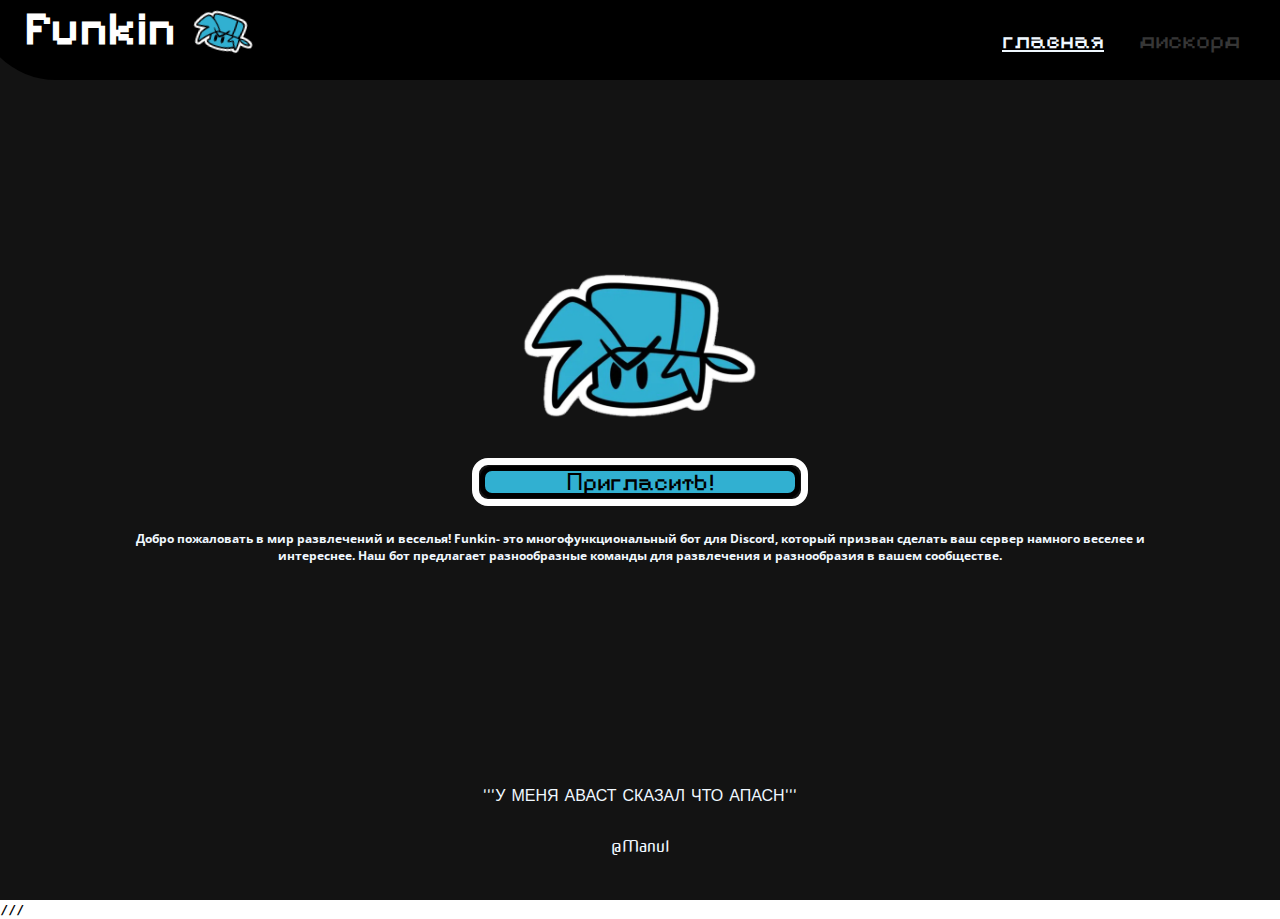
<file: index.html>
<!DOCTYPE html>
<html lang="en">
<head>
    <meta content="Funkin" property="og:title" />
    <meta content="Добро пожаловать в мир развлечений и веселья! Funkin- это многофункциональный бот для Discord, который призван сделать ваш сервер намного веселее и интереснее. Наш бот предлагает разнообразные команды для развлечения и разнообразия в вашем сообществе." property="og:description" />
    <meta content="https://funkin.fun" property="og:url" />
    <meta content="https://cdn.discordapp.com/avatars/1149430767466852406/c21730fa085992d4761e64b55650f123.png?size=1024" property="og:image" />
    <meta content="#31b0d1" data-react-helmet="true" name="theme-color" />
    <meta charset="UTF-8">
    <meta name="viewport" content="width=device-width, initial-scale=1.0">
    <title id="animatedTitle">Funkin</title>
    <link rel="stylesheet" href="style.css">

</head>
<body>
    <div class="main">
        <div class="header">
            
            <div class="funkin-site-name">
                <h1>Funkin</h1>
                <img src="assets/bot-funkin.png" alt="funkin-ico">
            </div> 
            <div class="funkin-src">
                <a style="color: aliceblue; text-decoration: underline;" href="#">Главная</a>
                <a href="https://discord.gg/jznfMFNPrT">дискорд</a>
            </div>
        </div>
        
        <div class="main-body">
            <img src="assets/bot-funkin.png" alt="funkin-ico">
            <button class="invite-button" onclick="botInvite()">
               
            </button>
            <h1>Добро пожаловать в мир развлечений и веселья! Funkin- это многофункциональный бот для Discord, который призван сделать ваш сервер намного веселее и интереснее. Наш бот предлагает разнообразные команды для развлечения и разнообразия в вашем сообществе.</h1>
        </div>
        <div class="citates enter">
            <p class="citata">
                Да, жизнь это боль, но мы созданны страдать

            </p>
            <p class="author-citate">
                @_Kamikotto_
            </p>
        </div>
        <div class="progressBar"></div>
    </div>
    ///

    <script src="main.js"></script>
</body>
</html>
</file>
<file: style.css>
@import url('https://fonts.googleapis.com/css2?family=Nova+Square&display=swap');


@import url('https://fonts.googleapis.com/css2?family=Pixelify+Sans&display=swap');
@import url('https://fonts.googleapis.com/css2?family=Open+Sans&display=swap');
html, body {
    height: 100%;
}

body {
    margin: 0;
    padding: 0; 
   font-family: 'Pixelify Sans', sans-serif;;
   overflow: hidden;
}
.main{

    overflow: hidden;
    margin: 0;
    padding: 0;
    align-items: center;
    
    width: 100%;
    height: 100%;
    display: flex;
    flex-direction: column;

    background: rgb(19, 19, 19);
    animation: main-load 2s forwards;
}
@keyframes main-load{
    to{
        background: black;
    }
}


.header{    
    
    justify-content:space-between;
    align-items: center;
    position: relative;
    width: 100%;
    height: 5rem;
    border-bottom-left-radius: 10rem;
    background: black;
    padding-left: 3rem;
    animation: header-load 2s forwards;
    display: flex;

}
@keyframes header-load{
    from{
        top: -5rem;
    }
    to{
        top: 0;
        background: rgb(19, 19, 19);
    }
}
.funkin-site-name{

    padding: 0;
    margin: 0;
    display: flex;
    height: 100%;
}
.funkin-site-name h1{
    position: relative;
    padding: 0;
    margin: 0;
    font-family: 'Pixelify Sans', sans-serif;
    color: white;
    font-size: 3rem;
}
.funkin-site-name h1::after{
    content: "";
    position: absolute;
    width: 0;
    left: 0;
    bottom: 1rem;
    border-bottom: 0.5rem solid;
    border-color: white;
    animation: site-logo-load 2s forwards 2s;
}
@keyframes site-logo-load {
    to{
        width: 150%;
    }
}
.funkin-site-name img{
    margin-left: 1rem;
    height: 4rem;
    rotate: 15deg;
}
.funkin-src{
    padding: 3rem;
}
.funkin-src a{
    color: rgb(54, 54, 54);
    text-decoration: none;
    position: relative;
    font-size: 1.5rem;
    margin: 1rem;

    font-family: 'Pixelify Sans', sans-serif;
    text-transform: lowercase;
    transition: 1s;
}
.funkin-src a:hover{
    
    color: white;
    text-decoration: underline;
}
.main-body{
    margin: 1rem;

    width: 90%;
    display: flex;
    flex-direction: column;
    justify-content: center;
    align-items: center;
    border-radius: 1rem;
    height: 75%;

}
.main-body img{
    width: 15rem;
}
.invite-button {
    position: relative;
    width: 20rem;
    font-family: 'Pixelify Sans', sans-serif;
    font-size: 2rem;
    color: black;
    height: 5%; 
    cursor: pointer;
    background-color: rgb(49, 176, 209);
    border: 5px black solid;
    border-radius: 0.75rem;
    text-align: center; 
    padding: 10px; 
}

.invite-button::after {
    font-size: 1.5rem;
    content: "Пригласить!";
    position: absolute;
    top: 50%; 
    left: 50%; 
    font-size: тут оптимизируй шрифт;
    transform: translate(-50%, -50%); 
    white-space: nowrap;
}
.invite-button::before {
    content: "";
    position: absolute;
    border: 7px solid white;
    top: -13px;
    bottom: -13px;
    right: -13px;
    left: -13px;
    border-radius: 1rem;

}

.invite-button:hover::after{
    animation: try-sing 2s alternate;
    
}

@keyframes try-sing {
    from{
        opacity: 0;
        content: "";
    }
    1%{
        content: "Просто попробуй!";
        color: aliceblue;
    }
    to{
        opacity: 1;
        color: aliceblue;
        content: "Просто попробуй!";
    }
    
}
.main-body h1{
    font-family: 'Open Sans', sans-serif;
    color: aliceblue;
    margin: 1rem;
    padding: 1rem;
    font-size: 0.75rem;
    text-align: center;
    text-anchor: middle;

}
.citates{
    margin: 1rem;

    width: 90%;
    display: flex;
    flex-direction: column;
    justify-content: center;
    align-items: center;
    border-radius: 1rem;
    height: 15%;

}
.enter{
    animation: enter-citate 2s forwards;
}
.leave{
    animation: leave-citate 2s forwards;
}
.citates p{
    color: aliceblue;
    font-family: 'Nova Square', sans-serif;
}
@keyframes leave-citate {
    to{
        transform: translateY(15rem);
    }
    
}
@keyframes enter-citate{
    from{
        transform: translateY(15rem);
    }
    to{
        
    }
}

@media only screen and (max-width: 600px) {
    .header{
        flex-direction: column;
    }
    .funkin-src{
        margin: 0;
        padding: 0;
    }
    .header{    
    
        justify-content:space-between;
        align-items: center;
        position: relative;
        width: 100%;
        height: 10rem;
        border-bottom-left-radius: 10rem;
        background: black;
        padding-left: 3rem;
        margin-bottom: 0;
        animation: header-load 2s forwards;
        display: flex;
        flex-direction: column;
    }
    @keyframes header-load{
        from{
            top: -5rem;
        }
        to{
            top: 0;
            background: rgb(19, 19, 19);
        }
    }

  }
</file>
